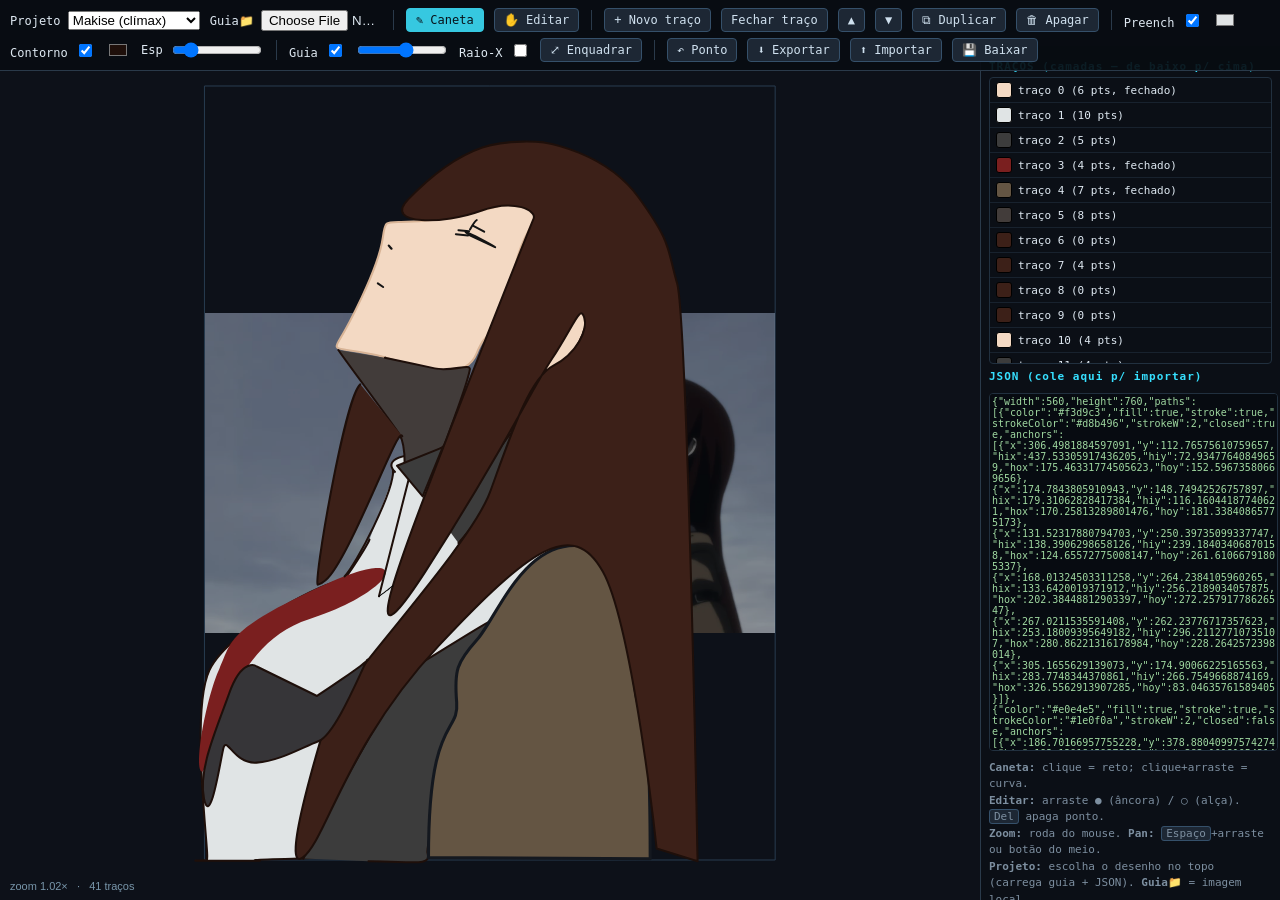
<file: editor.html>
<!DOCTYPE html>
<html lang="pt-BR">
<head>
<meta charset="UTF-8"/>
<title>Editor de Curvas de Bézier — Ilustrações (Operation Skuld)</title>
<style>
  html,body{margin:0;height:100%;background:#10141c;color:#dfe9f2;
    font-family:Segoe UI,Consolas,monospace;overflow:hidden;}
  #barraFerramentas{position:fixed;top:0;left:0;right:0;padding:8px 10px;z-index:10;
    background:rgba(8,12,18,.92);border-bottom:1px solid #2a3a4a;display:flex;
    flex-wrap:wrap;gap:6px 10px;align-items:center;font-size:12px;}
  #barraFerramentas button,#barraFerramentas label{font:inherit;}
  #barraFerramentas button{background:#1d2734;color:#cfe0ee;border:1px solid #35506a;border-radius:4px;
    padding:4px 9px;cursor:pointer;}
  #barraFerramentas button:hover{background:#27374a;}
  #barraFerramentas button.on{background:#36c8e0;color:#08121a;border-color:#36c8e0;}
  #barraFerramentas .sep{width:1px;height:20px;background:#2a3a4a;margin:0 2px;}
  #barraFerramentas input[type=range]{width:90px;vertical-align:middle;}
  #barraFerramentas input[type=color]{width:26px;height:22px;border:none;background:none;vertical-align:middle;}
  #areaCanvas{position:fixed;top:46px;bottom:0;left:0;right:300px;overflow:hidden;background:#0d1119;}
  #painelLateral{position:fixed;top:46px;bottom:0;right:0;width:300px;background:#0b0f16;
    border-left:1px solid #2a3a4a;padding:8px;box-sizing:border-box;font-size:11px;}
  #painelLateral h3{margin:6px 0 4px;color:#36e0ff;letter-spacing:1px;font-size:11px;}
  #listaTracao{max-height:34%;overflow:auto;border:1px solid #21303f;border-radius:4px;}
  .pitem{padding:4px 6px;border-bottom:1px solid #18222e;cursor:pointer;display:flex;
    gap:6px;align-items:center;}
  .pitem.sel{background:#14233040;outline:1px solid #36c8e0;}
  .sw{width:14px;height:14px;border-radius:3px;border:1px solid #000;}
  #areaJSON{width:100%;height:42%;margin-top:6px;background:#070b11;color:#9fd8a0;
    border:1px solid #21303f;border-radius:4px;font-size:10px;resize:none;}
  .hint{color:#7d8fa0;line-height:1.5;}
  kbd{background:#1d2734;border:1px solid #35506a;border-radius:3px;padding:0 4px;}
</style>
</head>
<body>
  <div id="barraFerramentas">
    <label>Projeto
      <select id="seletorProjeto">
        <option value="makise_curves">Makise (clímax)</option>
        <option value="Entrada_bunker">Entrada do bunker</option>
        <option value="Makise_arma">Makise com arma</option>
      </select></label>
    <label title="Carregar imagem-guia local (qualquer imagem)">Guia📁
      <input type="file" id="arquivoGuia" accept="image/*" style="width:120px"></label>
    <span class="sep"></span>
    <button id="btnModoCaneta" class="on">✎ Caneta</button>
    <button id="btnModoEditar">✋ Editar</button>
    <span class="sep"></span>
    <button id="btnNovoTraco">+ Novo traço</button>
    <button id="btnFecharTraco">Fechar traço</button>
    <button id="btnSubirTraco">▲</button>
    <button id="btnDescerTraco">▼</button>
    <button id="btnDuplicarTraco">⧉ Duplicar</button>
    <button id="btnApagarTraco">🗑 Apagar</button>
    <span class="sep"></span>
    <label>Preench <input type="checkbox" id="checkPreenchimento" checked></label>
    <input type="color" id="corPreenchimento" value="#5a3a2e">
    <label>Contorno <input type="checkbox" id="checkContorno" checked></label>
    <input type="color" id="corContorno" value="#120a08">
    <label>Esp <input type="range" id="espessuraContorno" min="0" max="14" value="3"></label>
    <span class="sep"></span>
    <label>Guia <input type="checkbox" id="checkGuia" checked></label>
    <input type="range" id="opacidadeGuia" min="0" max="100" value="55">
    <label title="Ocultar preenchimentos globais">Raio-X <input type="checkbox" id="checkRaioX"></label>
    <button id="btnEnquadrar">⤢ Enquadrar</button>
    <span class="sep"></span>
    <button id="btnDesfazer">↶ Ponto</button>
    <button id="btnExportar">⬇ Exportar</button>
    <button id="btnImportar">⬆ Importar</button>
    <button id="btnBaixar">💾 Baixar</button>
  </div>

  <div id="areaCanvas"></div>

  <div id="painelLateral">
    <h3>TRAÇOS (camadas — de baixo p/ cima)</h3>
    <div id="listaTracao"></div>
    <h3>JSON (cole aqui p/ importar)</h3>
    <textarea id="areaJSON" spellcheck="false"></textarea>
    <div class="hint" style="margin-top:6px">
      <b>Caneta:</b> clique = reto; clique+arraste = curva.<br>
      <b>Editar:</b> arraste ● (âncora) / ○ (alça). <kbd>Del</kbd> apaga ponto.<br>
      <b>Zoom:</b> roda do mouse. <b>Pan:</b> <kbd>Espaço</kbd>+arraste ou botão do meio.<br>
      <b>Projeto:</b> escolha o desenho no topo (carrega guia + JSON). <b>Guia📁</b> = imagem local.<br>
      <b>Baixar</b> salva no nome do projeto. Coloque o arquivo em <code>assets/</code>.
    </div>
  </div>

  <script src="libs/p5.min.js"></script>
  <script>
  /* ============================================================
     Editor de curvas de Bézier cúbicas (2D). Espaço de referência
     REFW x REFH. Zoom/pan por transformação de view.
     ============================================================ */
  let REFW = 560, REFH = 760;   // dimensões da moldura (variam por projeto)
  let paths = [], cur = -1, mode = 'pen';
  let guideImg = null, showGuide = true, guideOp = 0.55;
  let xrayMode = false;
  let drag = null;               // {pathI, anchorI, part}
  let view = { s: 1, ox: 0, oy: 0 };
  let panning = false, panStart = null;

  // cada projeto: imagem-guia + JSON de saída + dimensões da moldura (w×h).
  // landscape para cenas (bunker), retrato para personagens (Makise).
  const PROJECTS = {
    makise_curves:  { guide: 'assets/image_Makise.webp',  json: 'assets/makise_curves.json', w: 560, h: 760 },
    Entrada_bunker: { guide: 'assets/Entrada_bunker.jpg', json: 'assets/Entrada_bunker.json', w: 960, h: 640 },
    Makise_arma:    { guide: 'assets/Makise_arma.png',    json: 'assets/Makise_arma.json',    w: 560, h: 760 },
  };
  let curProject = 'makise_curves', outName = 'makise_curves.json';

  function setup() {
    const areaCanvas = document.getElementById('areaCanvas');
    const c = createCanvas(areaCanvas.clientWidth, areaCanvas.clientHeight); c.parent(areaCanvas);
    pixelDensity(1);
    paths = []; newPath();
    fitView(); wireUI(); refreshList(); syncControls(); syncJSON();
    loadProject('makise_curves');
  }

  // troca de projeto: carrega imagem-guia + JSON daquele desenho (assíncrono)
  function loadProject(key) {
    if (!PROJECTS[key]) return;
    curProject = key;
    const cfg = PROJECTS[key];
    outName = cfg.json.split('/').pop();
    REFW = cfg.w || 560; REFH = cfg.h || 760;
    const seletorProjeto = document.getElementById('seletorProjeto');
    if (seletorProjeto) seletorProjeto.value = key;
    guideImg = null;
    loadImage(cfg.guide, img => { guideImg = img; }, () => { guideImg = null; });
    loadJSON(cfg.json,
      o => applyLoaded(o),
      () => { paths = []; newPath(); fitView(); refreshList(); syncControls(); syncJSON(); });
  }

  function applyLoaded(o) {
    // alinha a moldura às dimensões salvas no arquivo (não desloca coordenadas)
    if (o && o.width && o.height) { REFW = o.width; REFH = o.height; }
    if (o && o.paths && o.paths.length) { paths = JSON.parse(JSON.stringify(o.paths)); cur = paths.length - 1; }
    else { paths = []; newPath(); }
    fitView(); refreshList(); syncControls(); syncJSON();
  }

  function windowResized() {
    const areaCanvas = document.getElementById('areaCanvas');
    resizeCanvas(areaCanvas.clientWidth, areaCanvas.clientHeight);
  }

  /* ---------- view (zoom/pan) ---------- */
  function fitView() {
    const m = 40;
    view.s = Math.min((width - 2 * m) / REFW, (height - 2 * m) / REFH);
    view.ox = (width - REFW * view.s) / 2; view.oy = (height - REFH * view.s) / 2;
  }
  function toRef(mx, my) { return [(mx - view.ox) / view.s, (my - view.oy) / view.s]; }
  function mouseWheel(e) {
    if (!inCanvas()) return;
    const f = e.delta > 0 ? 0.9 : 1.1, ns = constrain(view.s * f, 0.15, 8);
    const r = toRef(mouseX, mouseY);
    view.s = ns; view.ox = mouseX - r[0] * view.s; view.oy = mouseY - r[1] * view.s;
    return false;
  }

  /* ---------- traços ---------- */
  function newPath() {
    paths.push({ color: val('corPreenchimento'), fill: true, stroke: true, strokeColor: val('corContorno'),
      strokeW: +val('espessuraContorno'), closed: false, anchors: [] });
    cur = paths.length - 1; refreshList();
  }
  function curPath() { return paths[cur]; }
  function val(id) { return document.getElementById(id).value; }

  function nearest(rx, ry) {
    let best = null;
    const thr = 12 / view.s;
    function checkPart(i, j, part, x, y) {
      const d = dist(rx, ry, x, y);
      if (d < thr && (!best || d <= best.d)) best = { pathI: i, anchorI: j, part, d };
    }
    if (cur >= 0 && cur < paths.length) {
      const p = paths[cur];
      for (let j = 0; j < p.anchors.length; j++) {
        const a = p.anchors[j];
        checkPart(cur, j, 'anchor', a.x, a.y);
        checkPart(cur, j, 'in', a.hix, a.hiy);
        checkPart(cur, j, 'out', a.hox, a.hoy);
      }
    }
    if (best) return best;
    for (let i = paths.length - 1; i >= 0; i--) {
      if (i === cur) continue;
      const p = paths[i];
      for (let j = 0; j < p.anchors.length; j++) {
        checkPart(i, j, 'anchor', p.anchors[j].x, p.anchors[j].y);
      }
    }
    return best;
  }

  /* ---------- mouse ---------- */
  function inCanvas() { return mouseX >= 0 && mouseX <= width && mouseY >= 0 && mouseY <= height; }
  function mousePressed() {
    if (!inCanvas()) return;
    if (keyIsDown(32) || mouseButton === CENTER) { panning = true; panStart = [mouseX, mouseY, view.ox, view.oy]; return; }
    const [rx, ry] = toRef(mouseX, mouseY);
    if (mode === 'edit') {
      const n = nearest(rx, ry);
      if (n) {
        if (cur !== n.pathI) { cur = n.pathI; syncControls(); refreshList(); }
        drag = n;
      }
      return;
    }
    if (!curPath()) newPath();
    curPath().anchors.push({ x: rx, y: ry, hix: rx, hiy: ry, hox: rx, hoy: ry });
    drag = { pathI: cur, anchorI: curPath().anchors.length - 1, part: 'newhandle' };
  }
  function mouseDragged() {
    if (panning && panStart) { view.ox = panStart[2] + (mouseX - panStart[0]); view.oy = panStart[3] + (mouseY - panStart[1]); return; }
    if (!drag || !inCanvas()) return;
    const [rx, ry] = toRef(mouseX, mouseY);
    const p = paths[drag.pathI], a = p.anchors[drag.anchorI];
    if (drag.part === 'newhandle') { a.hox = rx; a.hoy = ry; a.hix = 2 * a.x - rx; a.hiy = 2 * a.y - ry; }
    else if (drag.part === 'anchor') { const dx = rx - a.x, dy = ry - a.y; a.x += dx; a.y += dy; a.hix += dx; a.hiy += dy; a.hox += dx; a.hoy += dy; }
    else if (drag.part === 'in') { a.hix = rx; a.hiy = ry; if (!keyIsDown(SHIFT)) { a.hox = 2 * a.x - rx; a.hoy = 2 * a.y - ry; } }
    else if (drag.part === 'out') { a.hox = rx; a.hoy = ry; if (!keyIsDown(SHIFT)) { a.hix = 2 * a.x - rx; a.hiy = 2 * a.y - ry; } }
    syncJSON();
  }
  function mouseReleased() { panning = false; drag = null; syncJSON(); }
  function keyPressed() {
    if ((keyCode === DELETE || keyCode === BACKSPACE) && mode === 'edit' && drag) {
      paths[drag.pathI].anchors.splice(drag.anchorI, 1); drag = null; syncJSON();
    }
    if (keyCode === 90 && keyIsDown(CONTROL)) {  // Ctrl+Z
      const btnDesfazer = document.getElementById('btnDesfazer');
      if (btnDesfazer) btnDesfazer.click();
    }
  }

  /* ---------- desenho ---------- */
  function drawShape(g, p) {
    if (p.anchors.length < 2) {
      if (p.anchors.length === 1) { g.noStroke(); if (!xrayMode) g.fill(p.color); else g.noFill(); g.circle(p.anchors[0].x, p.anchors[0].y, 4); }
      return;
    }
    if (p.fill && !xrayMode) g.fill(p.color); else g.noFill();
    if (p.stroke) { g.stroke(p.strokeColor); g.strokeWeight(p.strokeW); g.strokeJoin(ROUND); } else g.noStroke();
    g.beginShape(); const a = p.anchors; g.vertex(a[0].x, a[0].y);
    for (let i = 0; i < a.length - 1; i++) g.bezierVertex(a[i].hox, a[i].hoy, a[i + 1].hix, a[i + 1].hiy, a[i + 1].x, a[i + 1].y);
    if (p.closed) { const L = a.length - 1; g.bezierVertex(a[L].hox, a[L].hoy, a[0].hix, a[0].hiy, a[0].x, a[0].y); g.endShape(CLOSE); }
    else g.endShape();
  }
  function draw() {
    background(13, 17, 25);
    push();
    translate(view.ox, view.oy); scale(view.s);
    // moldura de referência
    noFill(); stroke(40, 60, 80); strokeWeight(1 / view.s); rect(0, 0, REFW, REFH);
    if (showGuide && guideImg) {
      push(); tint(255, guideOp * 255);
      // ajusta a imagem-guia dentro da moldura preservando aspecto
      const ar = guideImg.width / guideImg.height, fr = REFW / REFH; let gw, gh;
      if (ar > fr) { gw = REFW; gh = REFW / ar; } else { gh = REFH; gw = REFH * ar; }
      image(guideImg, (REFW - gw) / 2, (REFH - gh) / 2, gw, gh); pop();
    }
    for (const p of paths) drawShape(this, p);
    // overlay de edição: alças e âncoras do traço atual
    const p = curPath();
    if (p) {
      const r = 1 / view.s;
      for (const a of p.anchors) {
        stroke(80, 200, 255, 150); strokeWeight(1 * r);
        line(a.x, a.y, a.hix, a.hiy); line(a.x, a.y, a.hox, a.hoy);
        noStroke(); fill(80, 200, 255); circle(a.hix, a.hiy, 7 * r); circle(a.hox, a.hoy, 7 * r);
        fill(255, 210, 90); circle(a.x, a.y, 9 * r);
      }
    }
    pop();
    // no modo edição, mostra âncoras dos demais traços em semitransparente
    if (mode === 'edit') {
      push(); translate(view.ox, view.oy); scale(view.s);
      const r = 1 / view.s;
      for (let i = 0; i < paths.length; i++) {
        if (i === cur) continue;
        for (const a of paths[i].anchors) {
          noStroke(); fill(255, 210, 90, 100); circle(a.x, a.y, 7 * r);
        }
      }
      pop();
    }
    // HUD: zoom e contagem de traços
    noStroke(); fill(120, 150, 170); textSize(11);
    text('zoom ' + view.s.toFixed(2) + '×   ·   ' + paths.length + ' traços', 10, height - 10);
  }

  /* ---------- UI ---------- */
  function wireUI() {
    const $ = id => document.getElementById(id);
    $('btnModoCaneta').onclick = () => { mode = 'pen'; $('btnModoCaneta').classList.add('on'); $('btnModoEditar').classList.remove('on'); };
    $('btnModoEditar').onclick = () => { mode = 'edit'; $('btnModoEditar').classList.add('on'); $('btnModoCaneta').classList.remove('on'); };
    $('btnNovoTraco').onclick = () => newPath();
    $('btnFecharTraco').onclick = () => { if (curPath()) { curPath().closed = !curPath().closed; syncJSON(); } };
    $('btnSubirTraco').onclick = () => movePath(1);
    $('btnDescerTraco').onclick = () => movePath(-1);
    $('btnDuplicarTraco').onclick = () => { if (curPath()) { paths.splice(cur + 1, 0, JSON.parse(JSON.stringify(curPath()))); cur++; refreshList(); syncJSON(); } };
    $('btnApagarTraco').onclick = () => { if (cur >= 0) { paths.splice(cur, 1); cur = Math.min(cur, paths.length - 1); refreshList(); syncJSON(); } };
    $('checkPreenchimento').onchange = e => { if (curPath()) curPath().fill = e.target.checked; syncJSON(); };
    $('corPreenchimento').oninput = e => { if (curPath()) { curPath().color = e.target.value; refreshList(); syncJSON(); } };
    $('checkContorno').onchange = e => { if (curPath()) curPath().stroke = e.target.checked; syncJSON(); };
    $('corContorno').oninput = e => { if (curPath()) { curPath().strokeColor = e.target.value; syncJSON(); } };
    $('espessuraContorno').oninput = e => { if (curPath()) { curPath().strokeW = +e.target.value; syncJSON(); } };
    if ($('seletorProjeto')) $('seletorProjeto').onchange = e => loadProject(e.target.value);
    if ($('arquivoGuia')) $('arquivoGuia').onchange = e => {
      const f = e.target.files && e.target.files[0]; if (!f) return;
      loadImage(URL.createObjectURL(f), img => { guideImg = img; }, () => { });
    };
    $('checkGuia').onchange = e => showGuide = e.target.checked;
    $('opacidadeGuia').oninput = e => guideOp = e.target.value / 100;
    if ($('checkRaioX')) $('checkRaioX').onchange = e => xrayMode = e.target.checked;
    $('btnEnquadrar').onclick = () => fitView();
    $('btnDesfazer').onclick = () => { if (curPath() && curPath().anchors.length) { curPath().anchors.pop(); syncJSON(); } };
    $('btnExportar').onclick = () => syncJSON();
    $('btnImportar').onclick = () => importJSON();
    $('btnBaixar').onclick = () => downloadJSON();
  }

  function movePath(dir) {
    const ni = cur + dir; if (ni < 0 || ni >= paths.length) return;
    const t = paths[cur]; paths[cur] = paths[ni]; paths[ni] = t; cur = ni; refreshList(); syncJSON();
  }

  function refreshList() {
    const listaTracao = document.getElementById('listaTracao'); listaTracao.innerHTML = '';
    paths.forEach((p, i) => {
      const item = document.createElement('div'); item.className = 'pitem' + (i === cur ? ' sel' : '');
      item.innerHTML = '<span class="sw" style="background:' + p.color + '"></span> traço ' + i +
        ' (' + p.anchors.length + ' pts' + (p.closed ? ', fechado' : '') + ')';
      item.onclick = () => {
        cur = i;
        syncControls();
        refreshList();
        document.getElementById('btnModoEditar').click();
      };
      listaTracao.appendChild(item);
    });
  }

  function syncControls() {
    const p = curPath(); if (!p) return;
    document.getElementById('checkPreenchimento').checked = p.fill;
    document.getElementById('corPreenchimento').value = p.color;
    document.getElementById('checkContorno').checked = p.stroke;
    document.getElementById('corContorno').value = p.strokeColor;
    document.getElementById('espessuraContorno').value = p.strokeW;
  }

  function exportObj() { return { width: REFW, height: REFH, paths: paths }; }
  function syncJSON() { document.getElementById('areaJSON').value = JSON.stringify(exportObj()); refreshList(); }
  function importJSON() {
    try {
      const o = JSON.parse(document.getElementById('areaJSON').value);
      if (o.paths) { paths = o.paths; cur = paths.length - 1; refreshList(); syncControls(); }
    } catch (e) { alert('JSON inválido: ' + e.message); }
  }
  function downloadJSON() {
    const blob = new Blob([JSON.stringify(exportObj(), null, 1)], { type: 'application/json' });
    const link = document.createElement('a'); link.href = URL.createObjectURL(blob); link.download = outName || 'curves.json'; link.click();
  }
  </script>
</body>
</html>
</file>
